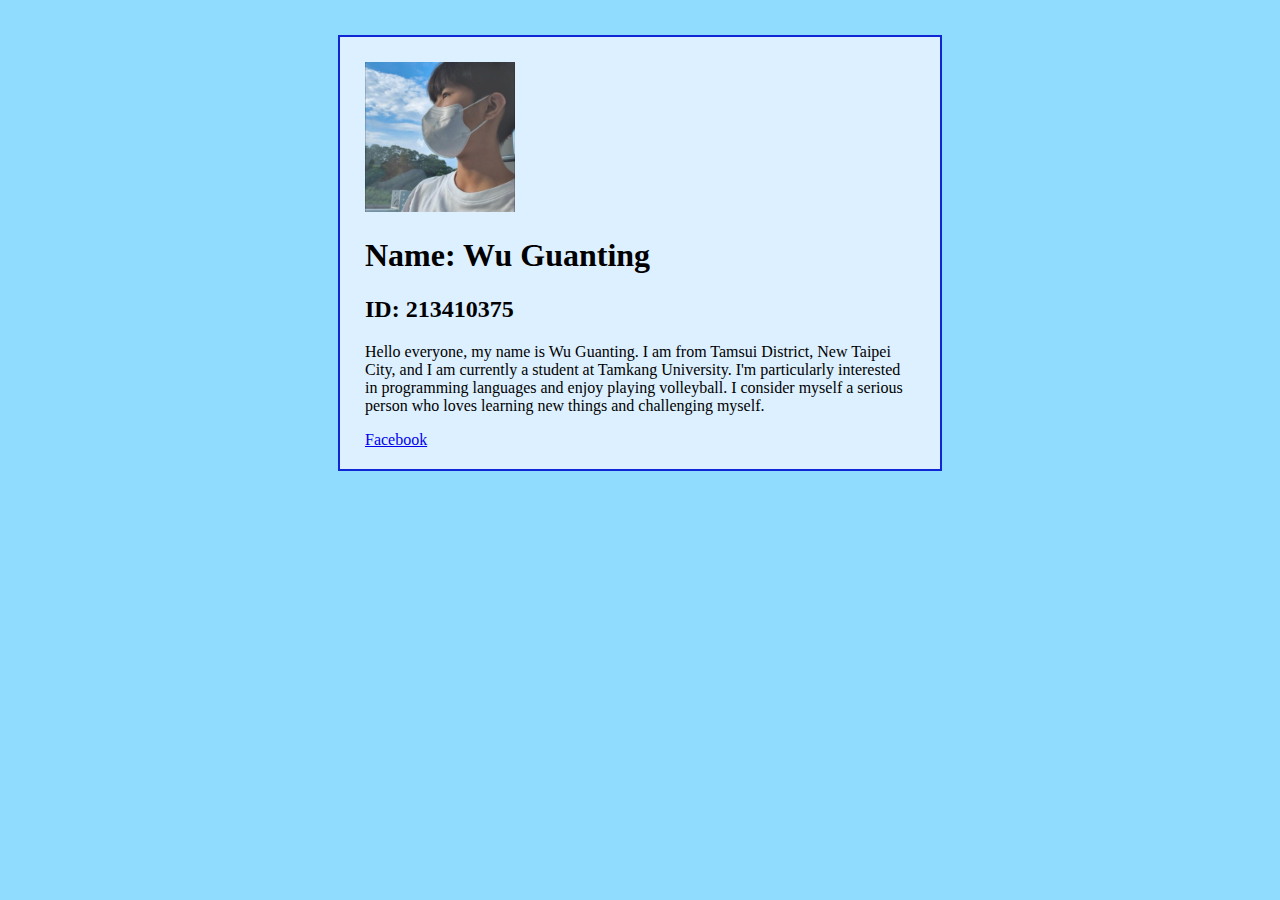
<file: demo/w02-intro-75/index.html>
<!DOCTYPE html>
<html lang="en">
  <head>
    <meta charset="UTF-8">
    <meta name="viewport" content="width=device-width, initial-scale=1.0">
    <link rel="stylesheet" href="./style_75.css">
    <title>Introduction of Wu Guanting</title>
  </head>
  <body>
    <div class="container">
        <img src="個人照.png.jpg" alt="csie" width="150"/>
        <h1>Name: Wu Guanting</h1>
        <h2>ID: 213410375</h2>
        <p>
            Hello everyone, my name is Wu Guanting. I am from Tamsui District, New Taipei City, and I am currently a student at Tamkang University. I'm particularly interested in programming languages and enjoy playing volleyball. I consider myself a serious person who loves learning new things and challenging myself.
        </p>
        <a href="https://www.facebook.com/profile.php?id=100028277839510" target="_blank" rel="noopener noreferrer">Facebook</a>
    </div>
</body>
</html>
</file>
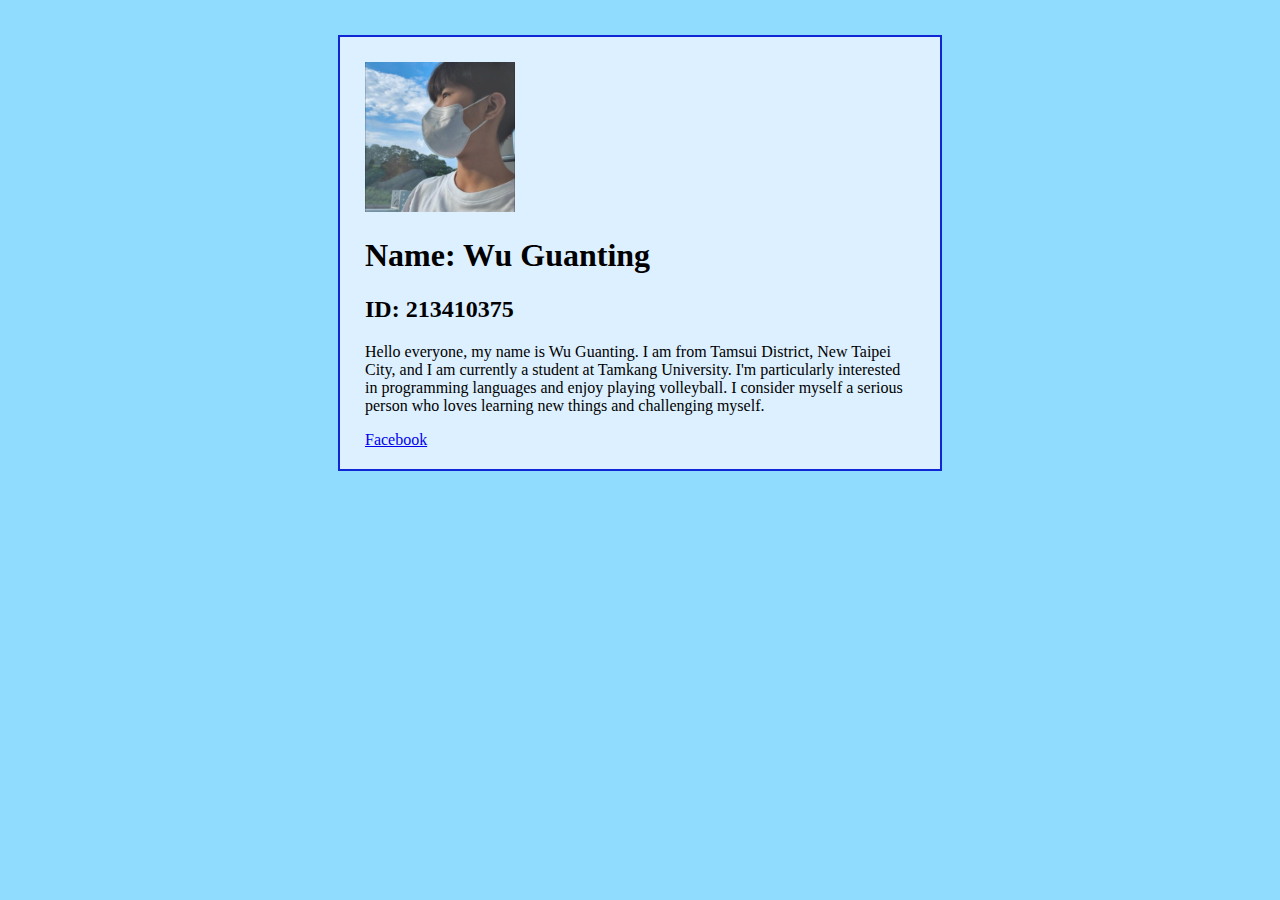
<file: demo/w02_intro_75/index.html>
<!DOCTYPE html>
<html lang="en">
  <head>
    <meta charset="UTF-8">
    <meta name="viewport" content="width=device-width, initial-scale=1.0">
    <link rel="stylesheet" href="./style_75.css">
    <title>Introduction of Wu Guanting</title>
  </head>
  <body>
    <div class="container">
        <img src="個人照.png.jpg" alt="csie" width="150"/>
        <h1>Name: Wu Guanting</h1>
        <h2>ID: 213410375</h2>
        <p>
            Hello everyone, my name is Wu Guanting. I am from Tamsui District, New Taipei City, and I am currently a student at Tamkang University. I'm particularly interested in programming languages and enjoy playing volleyball. I consider myself a serious person who loves learning new things and challenging myself.
        </p>
        <a href="https://www.facebook.com/profile.php?id=100028277839510" target="_blank" rel="noopener noreferrer">Facebook</a>
    </div>
  </body>
</html>
</file>
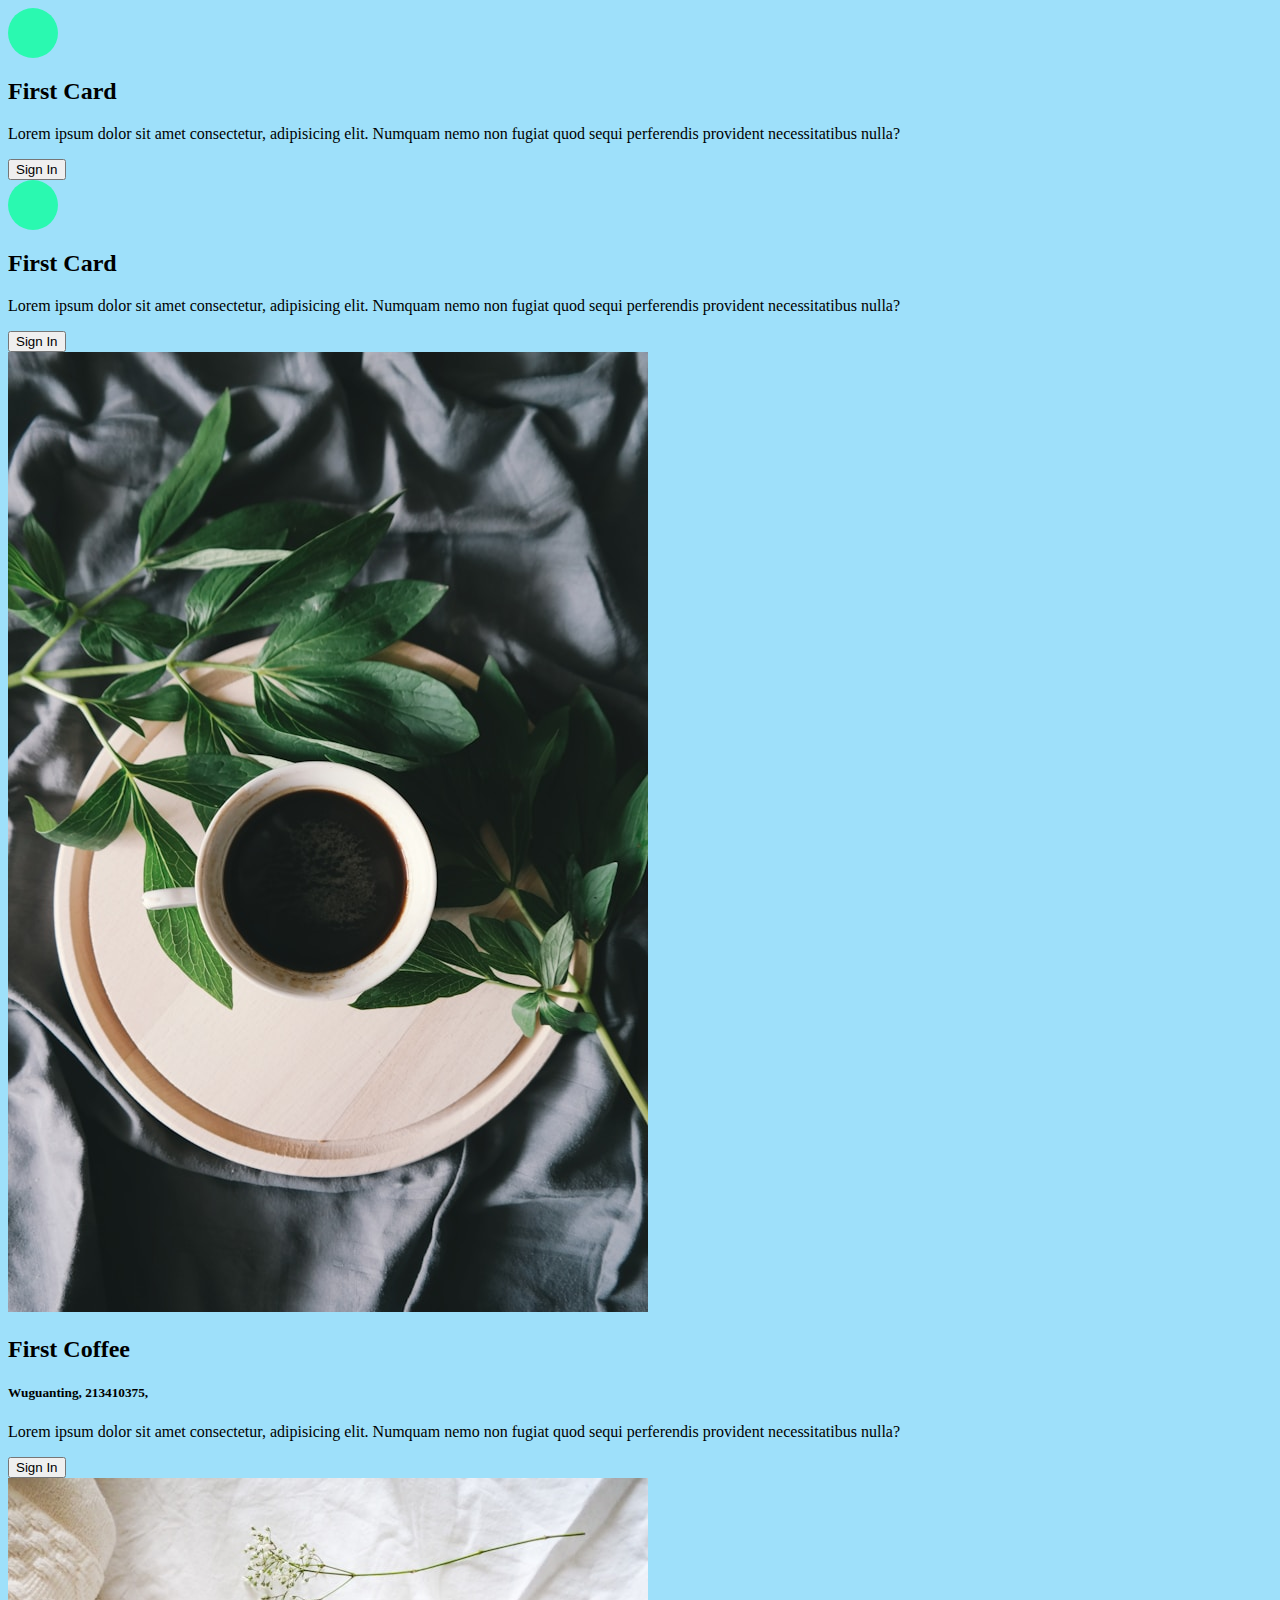
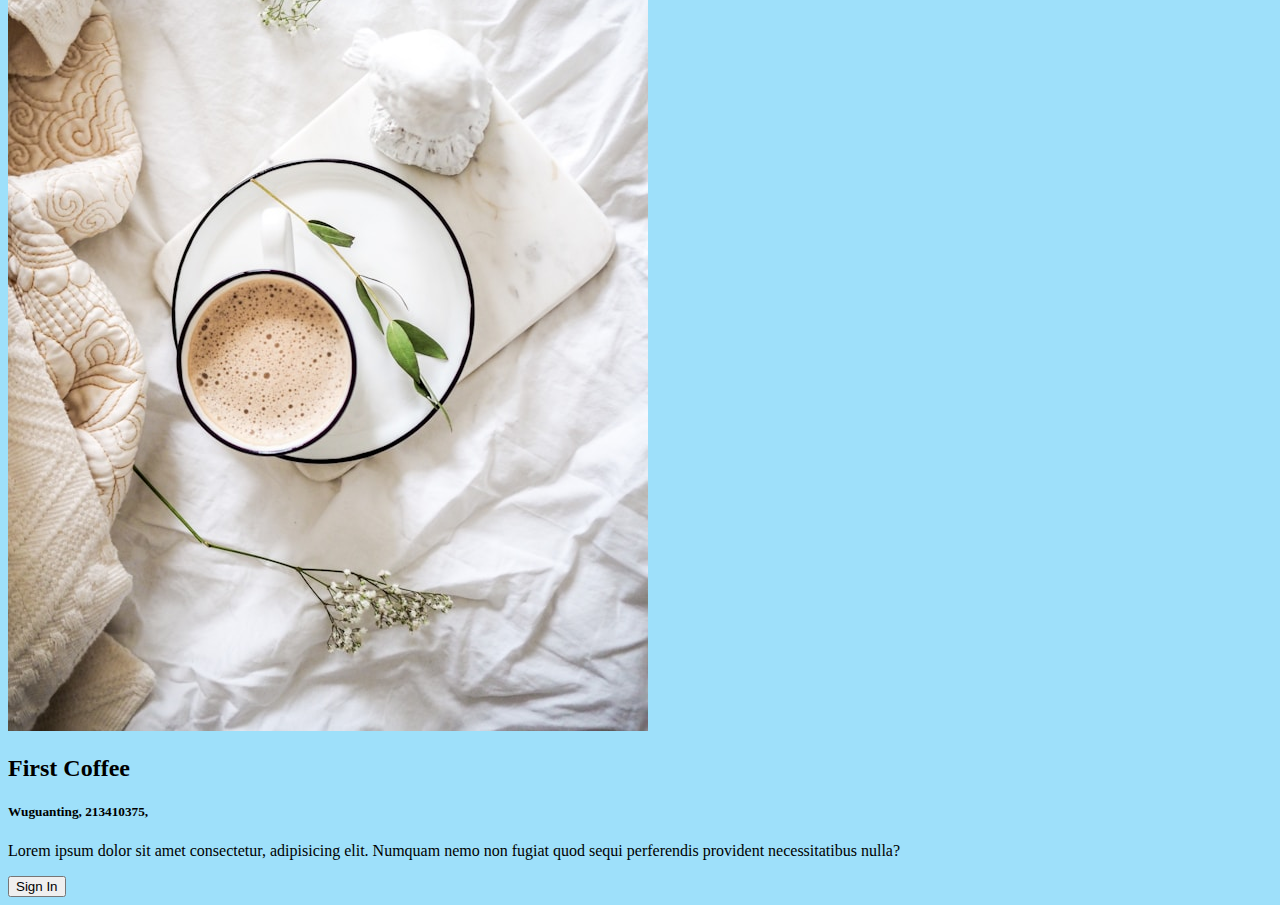
<file: demo/w03_card_75/index.html>
<!DOCTYPE html>
<html lang="en">
  <head>
    <meta charset="UTF-8">
    <meta name="viewport" content="width=device-width, initial-scale=1.0">
    <link rel="stylesheet" href="style_75.css">
    <title>Card demo</title>
  </head>
  <body>
    <div>
      <div class="card card-1">
        <div class="icon"></div>
        <h2>First Card</h2>
        <p>
          Lorem ipsum dolor sit amet consectetur, adipisicing elit. Numquam nemo non fugiat quod sequi perferendis provident necessitatibus nulla? 
        </p>
        <button class="btn btn-1">Sign In</button>
      </div>
      <div class="card card-2">
        <div class="icon"></div>
        <h2>First Card</h2>
        <p>
          Lorem ipsum dolor sit amet consectetur, adipisicing elit. Numquam nemo non fugiat quod sequi perferendis provident necessitatibus nulla? 
        </p>
        <button class="btn btn-2">Sign In</button>
      </div>
    </div>
        <div>
      <div class="card card-1">
        <img src="./images/brigitte-tohm-yRH0JI2S2KA-unsplash.jpg" alt="" class="img" />
        <h2>First Coffee</h2>
        <h5>Wuguanting, 213410375,</h5>
        <p>
          Lorem ipsum dolor sit amet consectetur, adipisicing elit. Numquam nemo non fugiat quod sequi perferendis provident necessitatibus nulla?
        </p>
        <button class="btn btn-1">Sign In</button>
      </div>
      <div class="card card-2">
        <img src="images/jen-p-FoG8lotg7AA-unsplash.jpg" alt="" class="img" />
        <h2>First Coffee</h2>
        <h5>Wuguanting, 213410375,</h5>
        <p>
          Lorem ipsum dolor sit amet consectetur, adipisicing elit. Numquam nemo non fugiat quod sequi perferendis provident necessitatibus nulla?
        </p>
        <button class="btn btn-2">Sign In</button>
      </div>
    </div>
  </body>
</html>
</file>
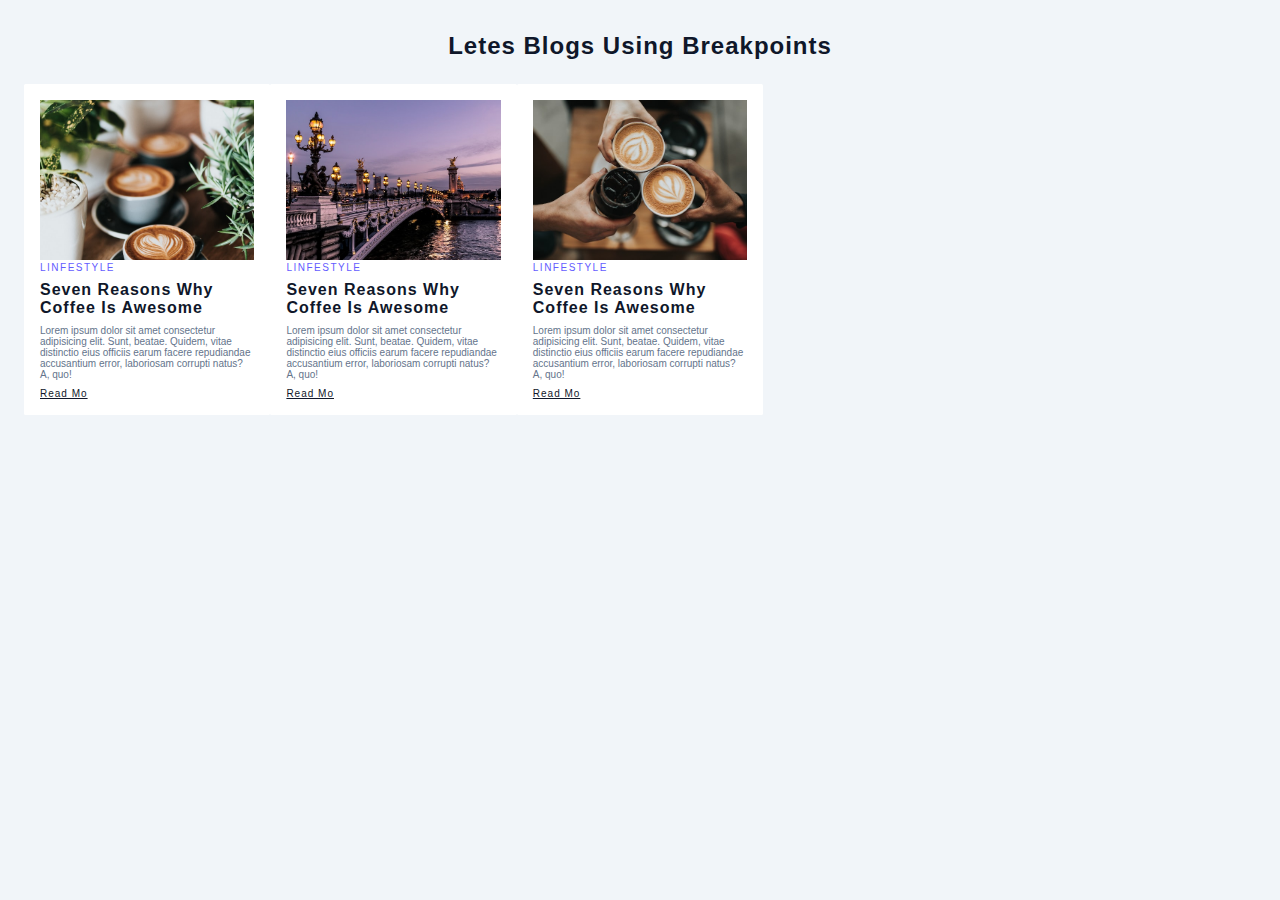
<file: demo/w06_blog_75/index.html>
<!DOCTYPE html>
<html lang="en">
<head>
    <meta charset="UTF-8">
    <meta name="viewport" content="width=device-width,initial-scale=1.0">
    <link rel="stylesheet" href="https://cdnjs.cloudflare.com/ajax/libs/font-awesome/6.6.0/css/all.min.css" integrity="sha512-Kc323vGBEqzTmouAECnVceyQqyqdsSiqLQISBL29aUW4U/M7pSPA/gEUZQqv1cwx4OnYxTxve5UMg5GT6L4JJg==" crossorigin="anonymous" referrerpolicy="no-referrer" />
    <link rel="stylesheet" href="./css/style_75.css">
    <title>Blog_75 Demo</title>
  </head>
  <body>
    <section class="blogs">
      <div class="section-title">
        <h2>letes blogs using breakpoints</h2>
      </div>
      <div class="blogs-center">
        <article class="blog">
          <img src="./images/photo-1.jpg" alt=""class="img" />
          <div class="blogs-content">
            <span> linfestyle <i class="fa-solid fa-mug-hot"></i></span>
            <h3>seven reasons why coffee is awesome</h3>
            <p>
              Lorem ipsum dolor sit amet consectetur adipisicing elit. Sunt, beatae. Quidem, vitae distinctio eius officiis earum facere repudiandae accusantium error, laboriosam corrupti natus? A, quo!
            </p>
            <a href="#">read mo</a>
          </div>
        </article>
        <article class="blog">
          <img src="./images/photo-2.jpg" alt=""class="img" />
          <div class="blogs-content">
            <span> linfestyle <i class="fa-solid fa-mug-hot"></i></span>
            <h3>seven reasons why coffee is awesome</h3>
            <p>
              Lorem ipsum dolor sit amet consectetur adipisicing elit. Sunt, beatae. Quidem, vitae distinctio eius officiis earum facere repudiandae accusantium error, laboriosam corrupti natus? A, quo!
            </p>
            <a href="#">read mo</a>
          </div>
        </article>
        <article class="blog">
          <img src="./images/photo-3.jpg" alt=""class="img" />
          <div class="blogs-content">
            <span> linfestyle <i class="fa-solid fa-mug-hot"></i></span>
            <h3>seven reasons why coffee is awesome</h3>
            <p>
              Lorem ipsum dolor sit amet consectetur adipisicing elit. Sunt, beatae. Quidem, vitae distinctio eius officiis earum facere repudiandae accusantium error, laboriosam corrupti natus? A, quo!
            </p>
            <a href="#">read mo</a>
          </div>
        </article>
      </div>
    </section>
  </body>
</html>
</file>
<file: demo/w02-intro-75/style_75.css>
body {
  background-color: #8fdcff;
}

.container {
  background-color: #ddf0ff;
  max-width: 550px;
  width: 90%;
  margin: 35px auto;
  border: 2px solid rgb(16, 39, 214);
  padding: 25px 25px 20px 25px;
}
</file>
<file: demo/w02_intro_75/style_75.css>
body {
  background-color: #8fdcff;
}

.container {
  background-color: #ddf0ff;
  max-width: 550px;
  width: 90%;
  margin: 35px auto;
  border: 2px solid rgb(16, 39, 214);
  padding: 25px 25px 20px 25px;
}
</file>
<file: demo/w03_card_75/style_75.css>
body {
  background-color: rgb(158, 224, 250);
}

.icon {
  width: 50px;
  height: 50px;
  background-color: #2af9b0;
  border-radius: 50px;
}
</file>
<file: demo/w06_blog_75/css/style_75.css>
* {
  margin: 0;
  padding: 0;
  box-sizing: border-box;
}

:root {
  --primary: #645cff;
  --primary-dark: #3c3799;
  --grey-light:#f1f5f9;
  --grey: #64748b;
  --grey-dark:#0f172a;
  --border-radius: 0.1rem;
}

body{
  font-family: 'Segoe UI', Tahoma, Geneva, Verdana, sans-serif;
  font-size: 10px;
  color: var(--grey-dark);
  background-color: var(--grey-light);
}

/* blogs */

.blogs {
  padding: 2rem 1.5rem;
}

.blogs .section-title h2 {
  text-transform: capitalize;
  text-align: center;
  margin-bottom: 1.5rem;
  font-size: 1.5rem;
  letter-spacing: 1px;
}

.blogs-center {
  display: grid;
  grid-template-columns: 1fr;
}

.blog {
  background-color: white;
  padding: 1rem;
  border-radius: var(--border-radius);
}

.blog .img {
  width: 100%;
  height: 10rem;
  object-fit: cover;
}

.blogs-center {
  margin-top: 0.5rem;
}

.blogs-content span {
  text-transform: uppercase;
  color: var(--primary);
  letter-spacing: 1.5px;
}

.blogs-content h3 {
  text-transform: capitalize;
  font-size: 1rem;
  margin: 0.5rem 0;
  letter-spacing: 1px;
}

.blogs-content p {
  color: var(--grey);
  margin-bottom: 0.5rem;
}

.blogs-content a {
  text-transform: capitalize;
  color: var(--grey-dark);
  letter-spacing: 1px;
}

@media screen and (min-width:500px) {
  .blogs-center {
    grid-template-columns: 1fr 1fr;
  }
}

@media screen and (min-width:800px) {
  .blogs-center {
    grid-template-columns: 1fr 1fr 1fr;
  }
}

@media screen and (min-width:992px) {
  .blogs-center {
    grid-template-columns: repeat(4,1fr);
  }
}

@media screen and (min-width:1100px) {
  .blogs-center {
    grid-template-columns: repeat(5,1fr);
  }
}

@media screen and (min-width:1300px) {
  .blogs-center {
    grid-template-columns: repeat(6,1fr);
  }
}
</file>
